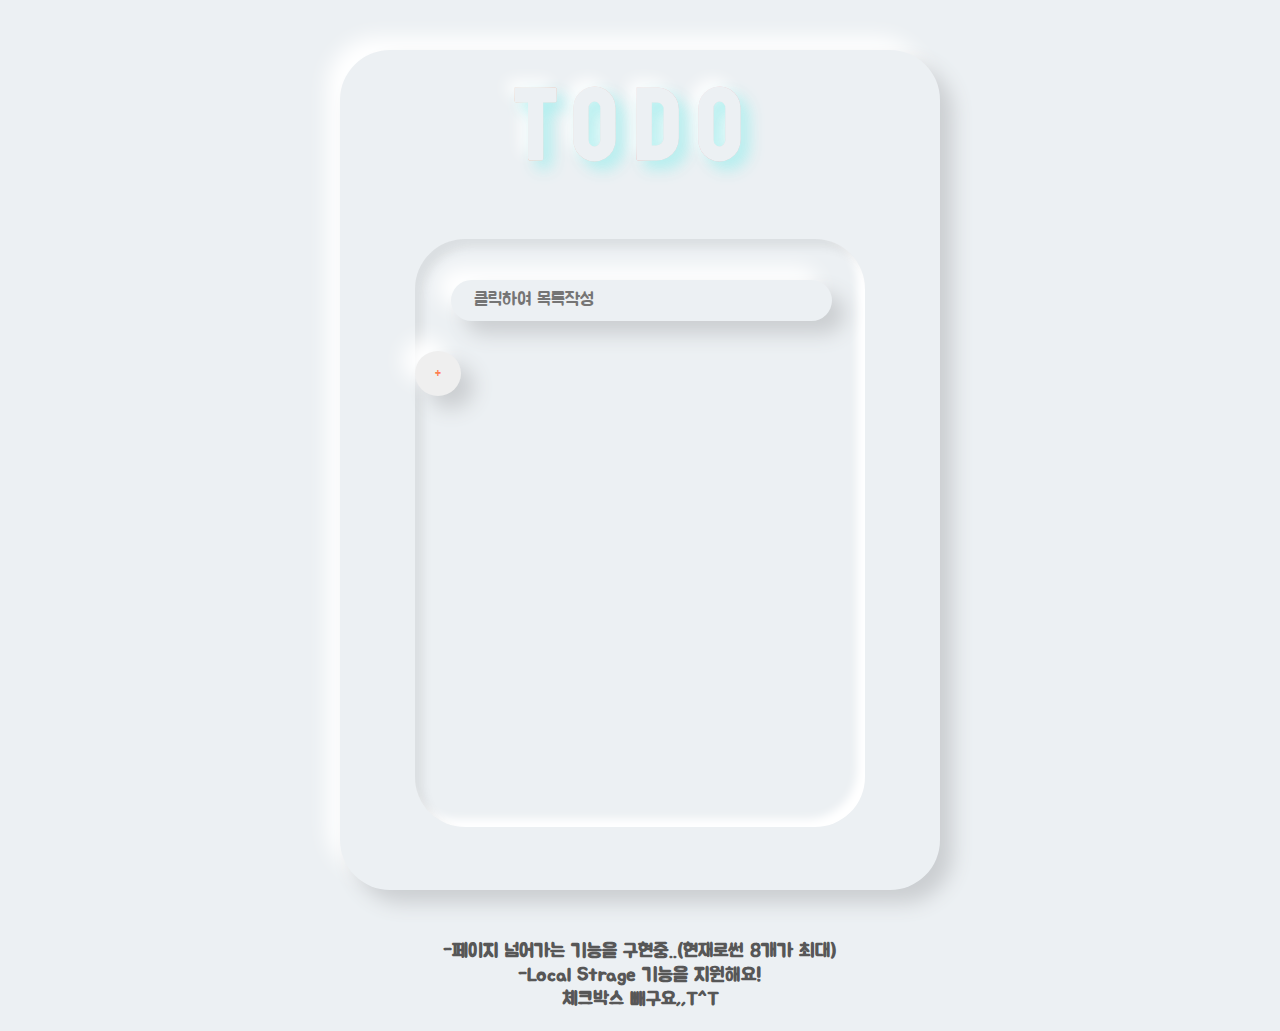
<file: index.html>
<!DOCTYPE html>
<html lang="Ko">
<head>
    <meta charset="UTF-8">
    <meta name="viewport" content="width=device-width, initial-scale=1.0">

    <link rel="stylesheet" href="css/Style.css">
    <title>TODO</title>
    <style>
        /* Einglish */
        @import url('https://fonts.googleapis.com/css2?family=Raleway:ital,wght@1,900&family=Staatliches&display=swap');
        /* Korean */
        @import url('https://fonts.googleapis.com/css2?family=Jua&display=swap');
    </style>
</head>
<body>
    <div class="Mainframe">
        <div class="title">
            <h2>T O D O</h2>
            <div class="subtitle">
                <!-- <span class="subtitle">2020-6-21</span> -->
                <div class="content">
                    <form class="js-todoForm"> 
                        <input type="text" id="k-font" class="input-box" placeholder="클릭하여 목록작성" autocomplete="off">
                        <input type="button" class="add" value="+" id="add">
                    </form>  
                        <ul class="js-todoList"></ul>
                        </div>
                    </div>
                </div>
            </div>
        </div>
    </div>
    <h3 id="k-font" style="text-align: center">-페이지 넘어가는 기능을 구현중..(현재로썬 8개가 최대)<br>-Local Strage 기능을 지원해요!<br>체크박스 빼구요,,T^T</h3>
    <script src="js/todo.js"></script>
</body>
</html>
</file>
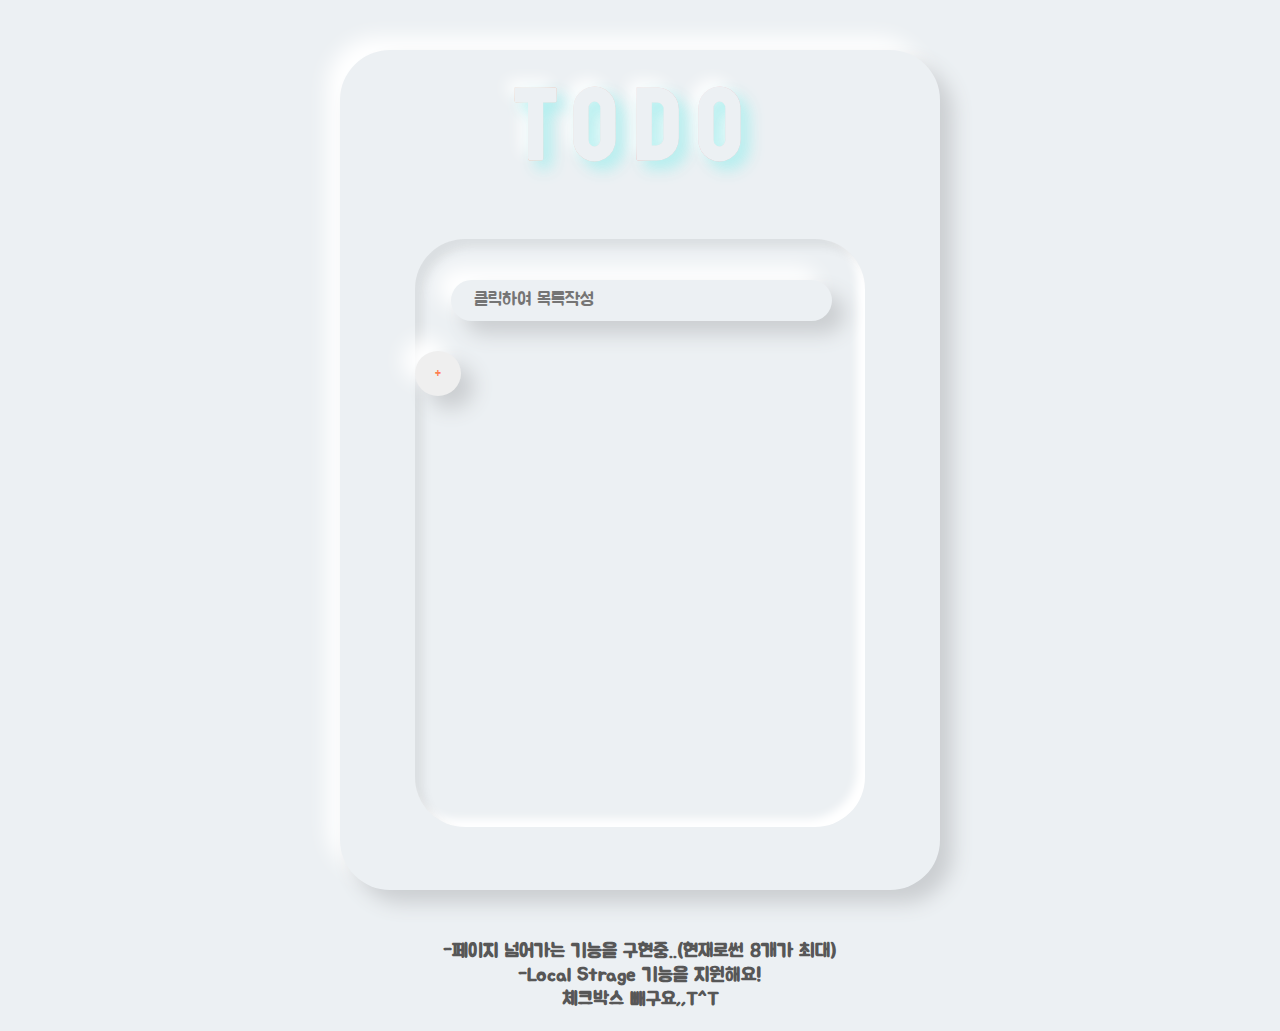
<file: TODO_index.html>
<!DOCTYPE html>
<html lang="Ko">
<head>
    <meta charset="UTF-8">
    <meta name="viewport" content="width=device-width, initial-scale=1.0">

    <link rel="stylesheet" href="css/Style.css">
    <title>TODO</title>
    <style>
        /* Einglish */
        @import url('https://fonts.googleapis.com/css2?family=Raleway:ital,wght@1,900&family=Staatliches&display=swap');
        /* Korean */
        @import url('https://fonts.googleapis.com/css2?family=Jua&display=swap');
    </style>
</head>
<body>
    <div class="Mainframe">
        <div class="title">
            <h2>T O D O</h2>
            <div class="subtitle">
                <!-- <span class="subtitle">2020-6-21</span> -->
                <div class="content">
                    <form class="js-todoForm"> 
                        <input type="text" id="k-font" class="input-box" placeholder="클릭하여 목록작성" autocomplete="off">
                        <input type="button" class="add" value="+" id="add">
                    </form>  
                        <ul class="js-todoList"></ul>
                        </div>
                    </div>
                </div>
            </div>
        </div>
    </div>
    <h3 id="k-font" style="text-align: center">-페이지 넘어가는 기능을 구현중..(현재로썬 8개가 최대)<br>-Local Strage 기능을 지원해요!<br>체크박스 빼구요,,T^T</h3>
    <script src="Js/todo.js"></script>
</body>
</html>
</file>
<file: css/Style.css>
@charset 'utf-8';
* {
    box-sizing: border-box;
    font-family: 'Raleway', sans-serif;
    font-family: 'Staatliches', cursive;
}
body {
    background-color: #ecf0f3;
}
/* .subtitle {
    text-align: center;
    font-size: 28px;
    padding-top: 14px;
    letter-spacing: 0.5px;
    margin: 0 auto;
    background: linear-gradient(to right, #eea849, #ff3984);
    -webkit-background-clip: text;
    -webkit-text-fill-color: transparent;
    text-shadow:
    0px 0px 0px #ecf0f3,
    8px 8px 15px #aaeeeeef,
    -7px -7px 15px #ffffff;
} */


.Mainframe {  
    background-color: #ecf0f3;
    margin:50px auto;
    width: 600px;
    height: 840px;
    border-radius: 50px;
    -webkit-appearance: none;
    box-shadow: 
        13px 13px 20px #cbced1,
        -13px -13px 20px #ffffff 
}   

.title>h2 {
    text-align: center;
    font-size: 28px;
    padding-top: 14px;
    letter-spacing: 0.5px;
    margin: 40px 50px 50px 30px;
    font-size: 100px;
    background: linear-gradient(to right, #eea849, #ff3984);
    -webkit-background-clip: text;
    -webkit-text-fill-color: transparent;
    text-shadow:
    0px 0px 0px #ecf0f3,
    8px 8px 15px #aaeeeeef,
    -7px -7px 15px #ffffff;
}

.Mainframe .content {
    margin: 20px auto;
    width: 75%;
    height: 588px;
    border-radius: 50px;
    box-shadow:
    inset 8px 8px 8px hsla(0, 0%, 29%, 0.103),
    inset -8px -8px 8px #ffffff;
}
#k-font {
    font-family: 'Jua', sans-serif;
}
input[type=text] {  
    margin: 9% 6.5% 30px 8%;
    border: none;
    border-radius: 30px;
    outline: none;
    background: none;
    font-size: 18px;
    color: #555;
    padding: 2% 15% 2% 5%;
    text-align: left;
    box-shadow: 
        13px 13px 20px #cbced1,
        -13px -13px 20px #ffffff
}
input[type=text]:hover {  
    margin: 9% 6.5% 30px 8%;
    border: none;
    border-radius: 10px;
    outline: none;
    background: none;
    font-size: 18px;
    color: #555;
    padding: 2% 15% 2% 5%;
    text-align: left;
    box-shadow: 
        13px 13px 20px #cbced1,
        -13px -13px 20px #ffffff;
    transition: 0.3s ease-in-out;
}
input[type=text]:focus{  
    margin: 9% 6.5% 30px 8%;
    border: none;
    border-radius: 10px;
    outline: none;
    background: rgba(255, 255, 255, 1);
    font-size: 18px;
    color: rgb(202, 115, 115);
    padding: 2% 15% 2% 5%;
    text-align: left;
    box-shadow: 
        inset 13px 13px 20px #e9ecf0,
        -13px -13px 20px #ffffff;
    transition: 0.3s ease-in-out;
}


input[type=button] {
    margin: 0 auto;
    padding: 14px 20px;
    border-radius: 50%;
    border: none;
    outline: none;
    color: coral;
    box-shadow: 
        13px 13px 20px #cbced1,
        -13px -13px 20px #ffffff;
    transition: 0.1s ease-in-out;
}

input[type=button]:hover {
    margin: 0 auto;
    padding: 14px 20px;
    border-radius: 12px;
    border: none;
    outline: none;
    color: coral;
    box-shadow: 
    inset 13px 13px 20px #e9ecf0,
    -13px -13px 20px #ffffff;   
}



span {
    font-family: 'Jua', sans-serif;
}

.js-todoList li{
    margin-right: 15%;
    margin-top: 15px;
    padding: 10px;
    border-radius: 20px;
    box-shadow: 
    13px 13px 20px #cbced1,
    -13px -13px 20px #ffffff
    
}
.js-todoList span {
    margin: 0 0 0 20px;
}

ul {
    list-style-type: none;
    margin-left: 6px;
    font-size: 20px;
}
li button {
    border: none;
   outline: none;
   border-radius: 50%;
   padding: 8px 14px;
    position: absolute;
    left: 63%;
   background: none;
   box-shadow:
    8px 8px 8px hsla(0, 0%, 29%, 0.103),
    -8px -8px 8px #ffffff;
    cursor: pointer;
}

li button:hover {
    transition: 0.07s;
    border: none;
    outline: none;
    border-radius: 50%;
    padding: 8px 14px;
    color: coral;
    background: none;
    box-shadow:
     inset 8px 8px 8px hsla(0, 0%, 29%, 0.103),
     inset -8px -8px 8px #ffffff;
    cursor: pointer;
    transition: all .3s ease-in-out;
}

li input[type=checkbox] {
    -webkit-appearance: none;
    width: 13px;
    height: 13px;
    position: absolute;
    left: 59.8%;
    background-color: #b8babd;
    box-shadow:
        5px 5px 10px rgba(0, 0, 0, .2),
        -5px -5px 10px rgba(255, 255, 255, 1),
        inset 0 0 0 rgba(0, 0, 0, .2),
        inset 0 0 0 rgba(255, 255, 255, .2);
    border-radius: 50%;
    outline: none;
    cursor: pointer;
    transition: all .2s ease-in-out;
}

li input[type=checkbox]:hover {
    background-color: #e06868;
    border-radius: 5px;
    width: 20px;
    height: 13px;
    box-shadow: 
        0 0 0 rgba(0, 0, 0, .2),
        0 0 0  rgba(255, 255, 255, 1),
        inset 5px 5px 10xp rgba(0, 0, 0, .2),
        inset -5px -5px 10px rgba(255, 255, 255, .2);
}

li input[type=checkbox]:checked {
    background-color: #686de0;
    border-radius: 5px;
    width: 20px;
    height: 13px;
    box-shadow: 
        0 0 0 rgba(0, 0, 0, .2),
        0 0 0  rgba(255, 255, 255, 1),
        inset 5px 5px 10xp rgba(0, 0, 0, .2),
        inset -5px -5px 10px rgba(255, 255, 255, .2);
}
h3 {
    color: rgb(87, 87, 87);
}
</file>
